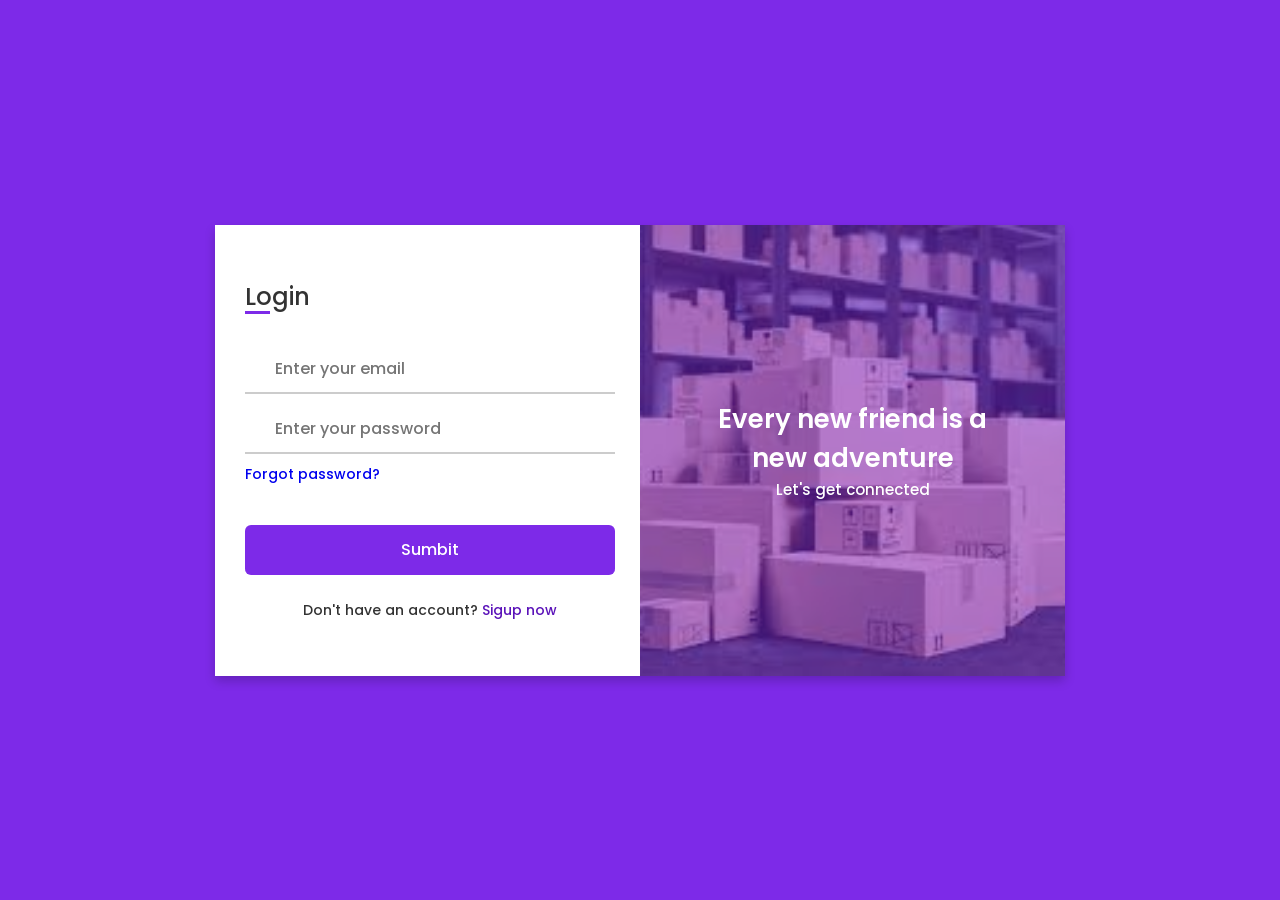
<file: Implementing Web Application/Create UI To Interact With Application/Template/Register Page.html>
<!DOCTYPE html>
<html lang="en" dir="ltr">
  <head>
    <meta charset="UTF-8">
    <link rel="stylesheet" href="style.css"
    <link rel="stylesheet" href="https://cdnjs.cloudflare.com/ajax/libs/font-awesome/5.15.3/css/all.min.css">
    <meta name="viewport" content="width=device-width, initial-scale=1.0">
   </head>
<body>
  <div class="container">
    <input type="checkbox" id="flip">
    <div class="cover">
      <div class="front">
        <img src="Images/frontImg.jfif" alt="">
        <div class="text">
          <span class="text-1">Every new friend is a <br> new adventure</span>
          <span class="text-2">Let's get connected</span>
        </div>
      </div>
      <div class="back">
        <img class="backImg" src="Images/backImg.jpg" alt="">
        <div class="text">
          <span class="text-1">Complete miles of journey <br> with one step</span>
          <span class="text-2">Let's get started</span>
        </div>
      </div>
    </div>
    <div class="forms">
        <div class="form-content">
          <div class="login-form">
            <div class="title">Login</div>
          <form action="#">
            <div class="input-boxes">
              <div class="input-box">
                <i class="fas fa-envelope"></i>
                <input type="text" placeholder="Enter your email" required>
              </div>
              <div class="input-box">
                <i class="fas fa-lock"></i>
                <input type="password" placeholder="Enter your password" required>
              </div>
              <div class="text"><a href="#">Forgot password?</a></div>
              <div class="button input-box">
                <input type="submit" value="Sumbit">
              </div>
              <div class="text sign-up-text">Don't have an account? <label for="flip">Sigup now</label></div>
            </div>
        </form>
      </div>
        <div class="signup-form">
          <div class="title">Signup</div>
        <form action="#">
            <div class="input-boxes">
              <div class="input-box">
                <i class="fas fa-user"></i>
                <input type="text" placeholder="Enter your name" required>
              </div>
              <div class="input-box">
                <i class="fas fa-envelope"></i>
                <input type="text" placeholder="Enter your email" required>
              </div>
              <div class="input-box">
                <i class="fas fa-lock"></i>
                <input type="password" placeholder="Enter your password" required>
              </div>
              <div class="button input-box">
                <input type="submit" value="Sumbit">
              </div>
              <div class="text sign-up-text">Already have an account? <label for="flip">Login now</label></div>
            </div>
      </form>
    </div>
    </div>
    </div>
  </div>
</body>
</html>
</file>
